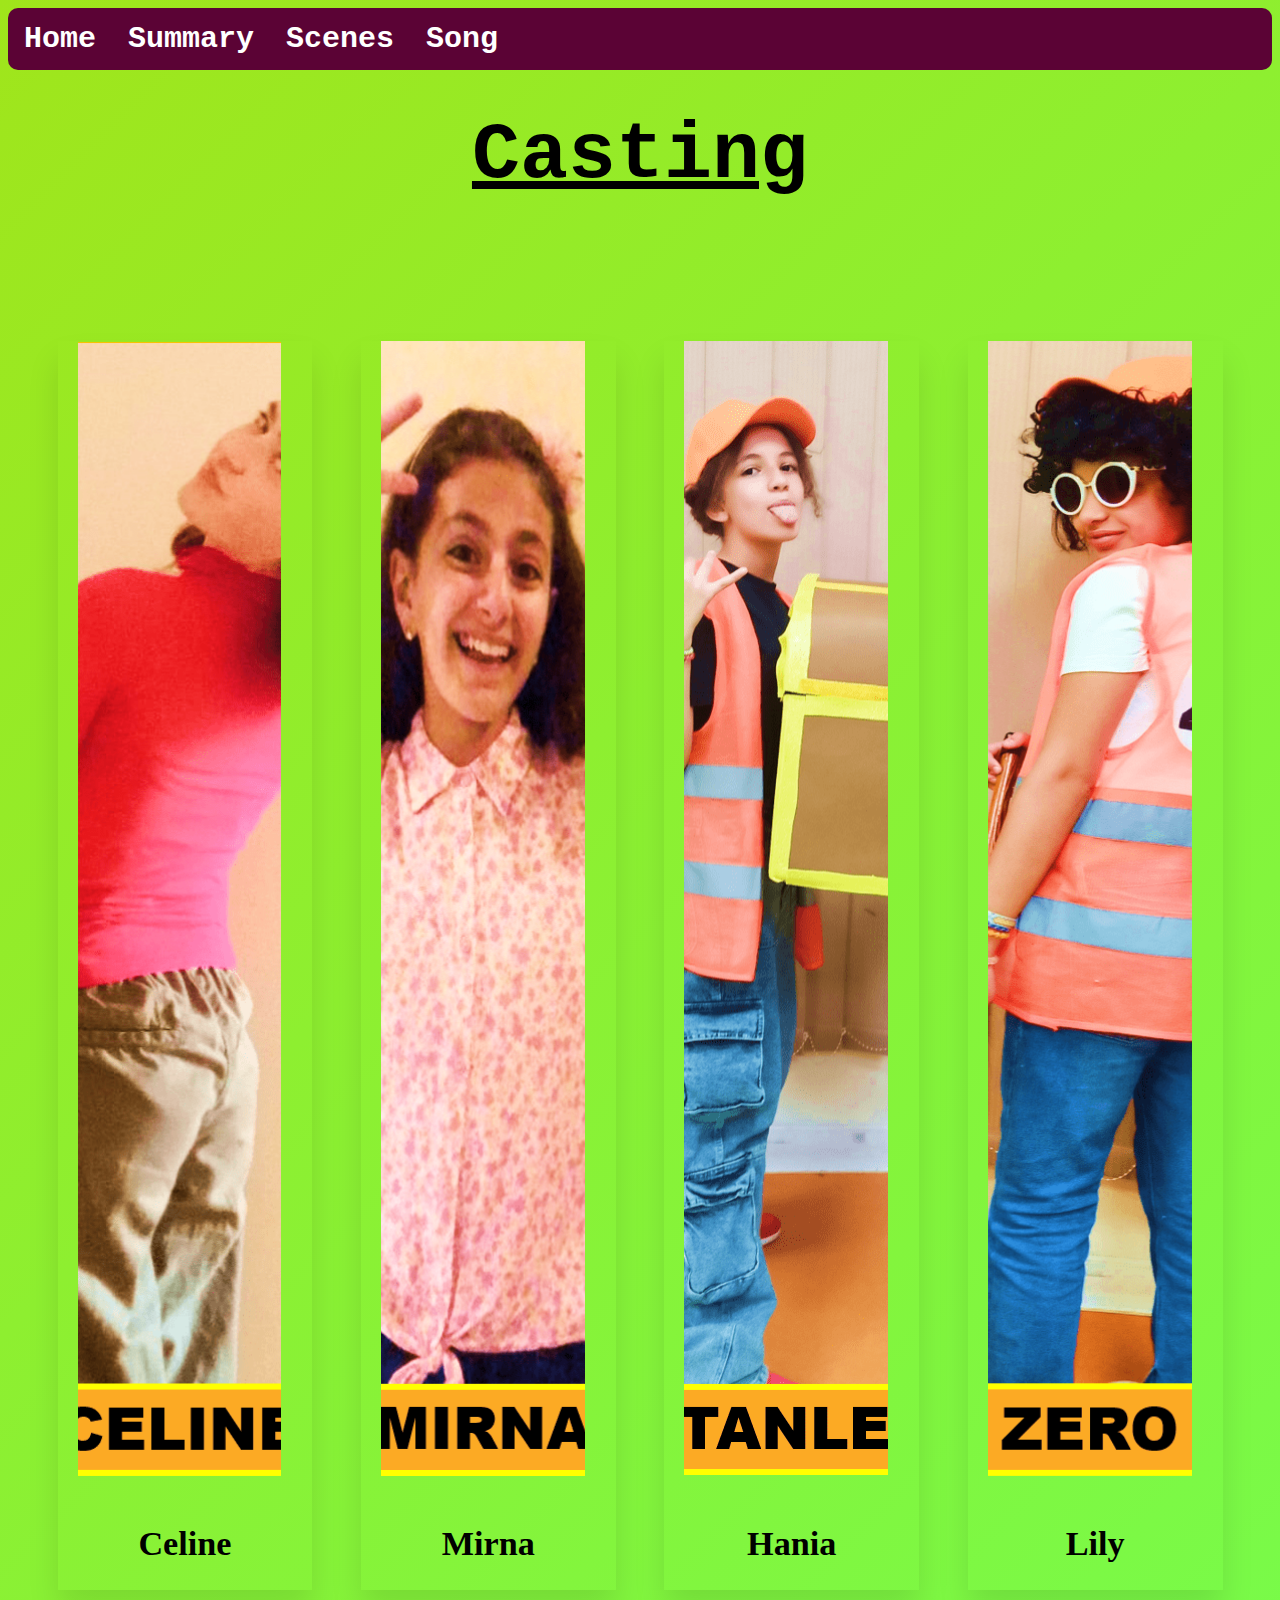
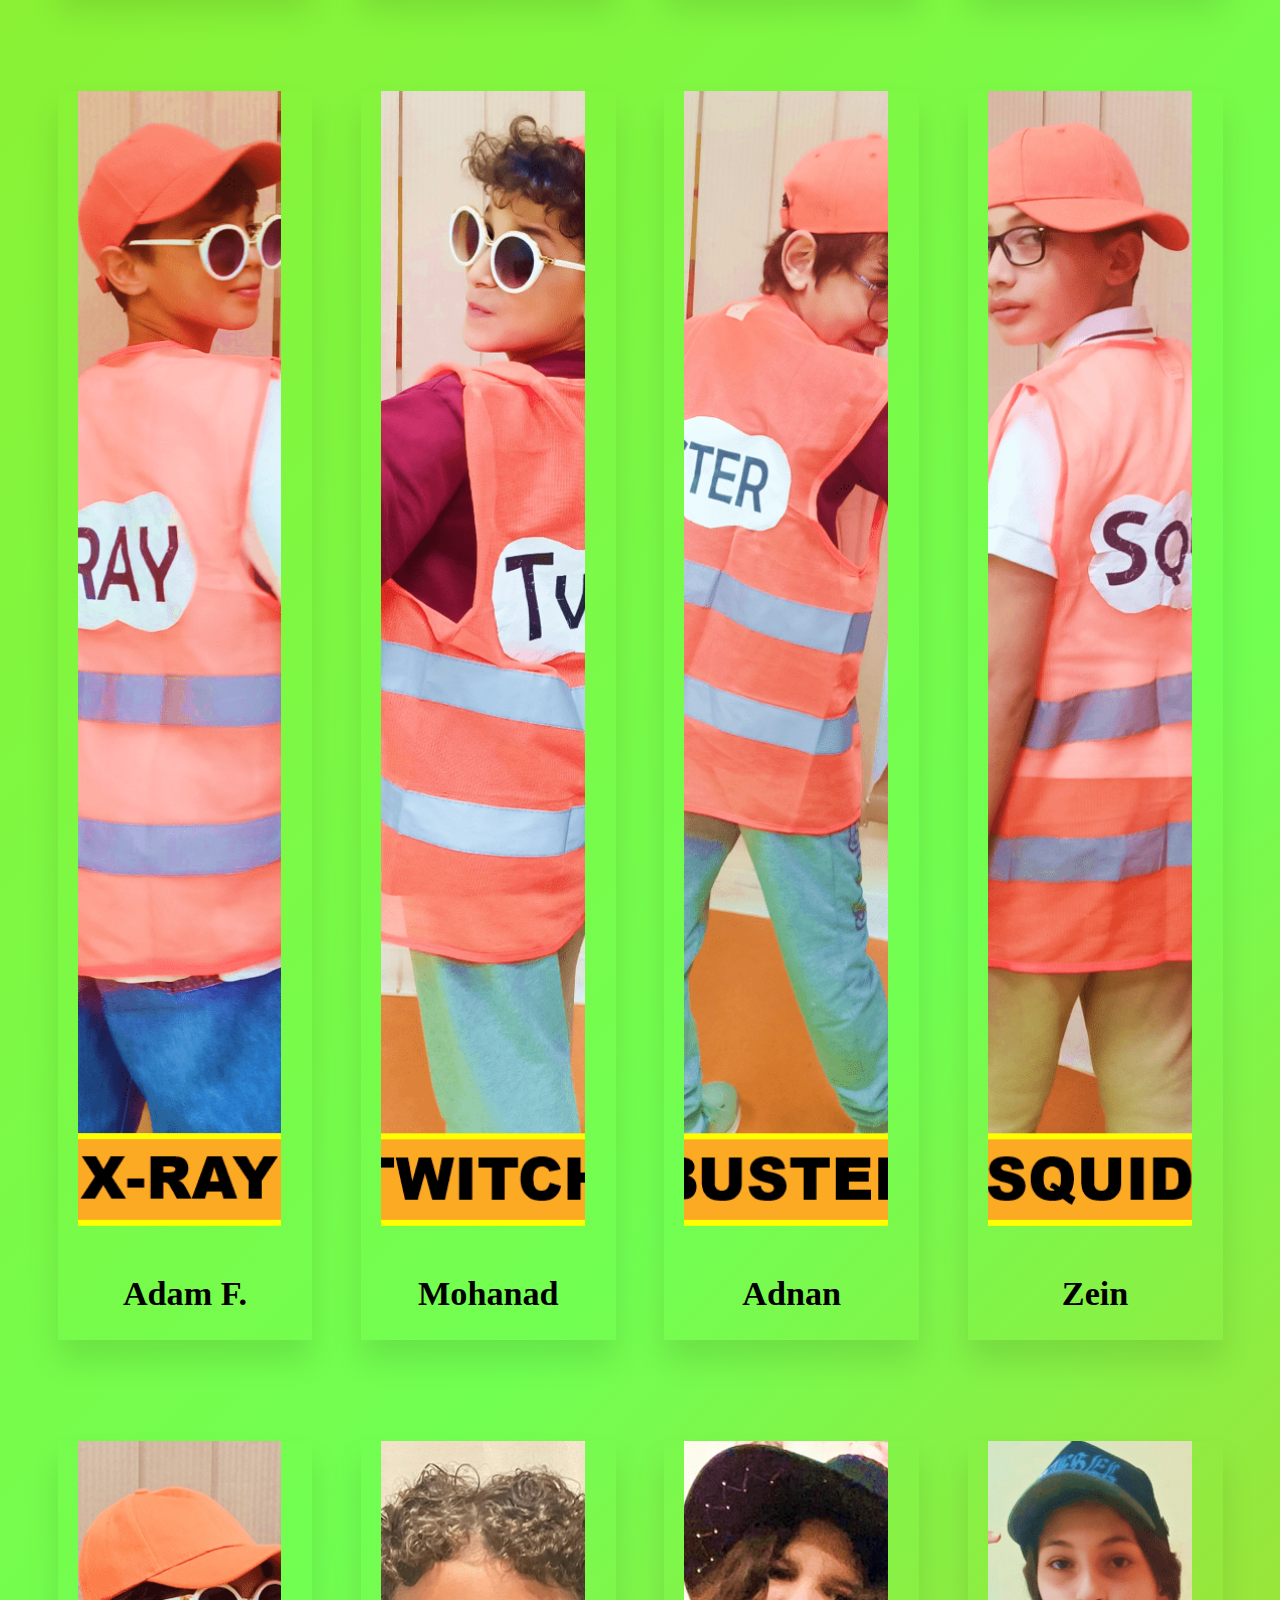
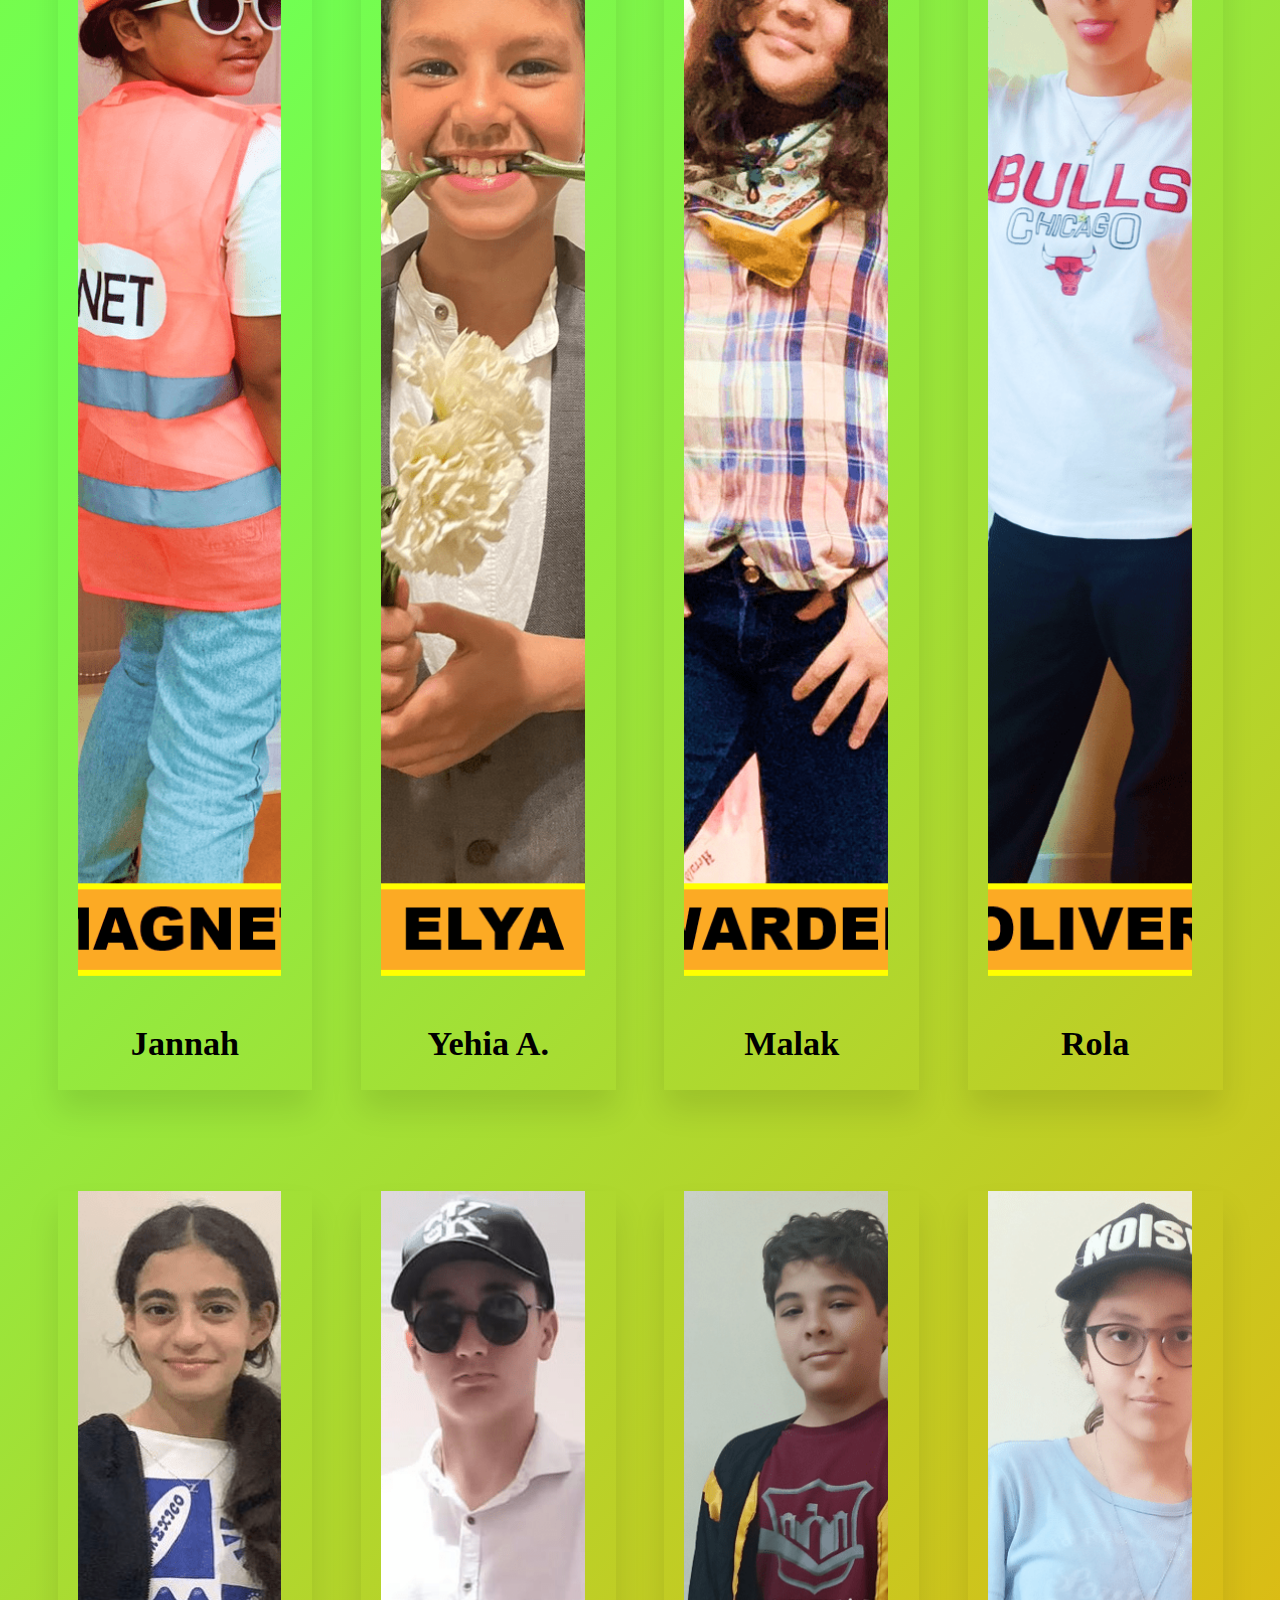
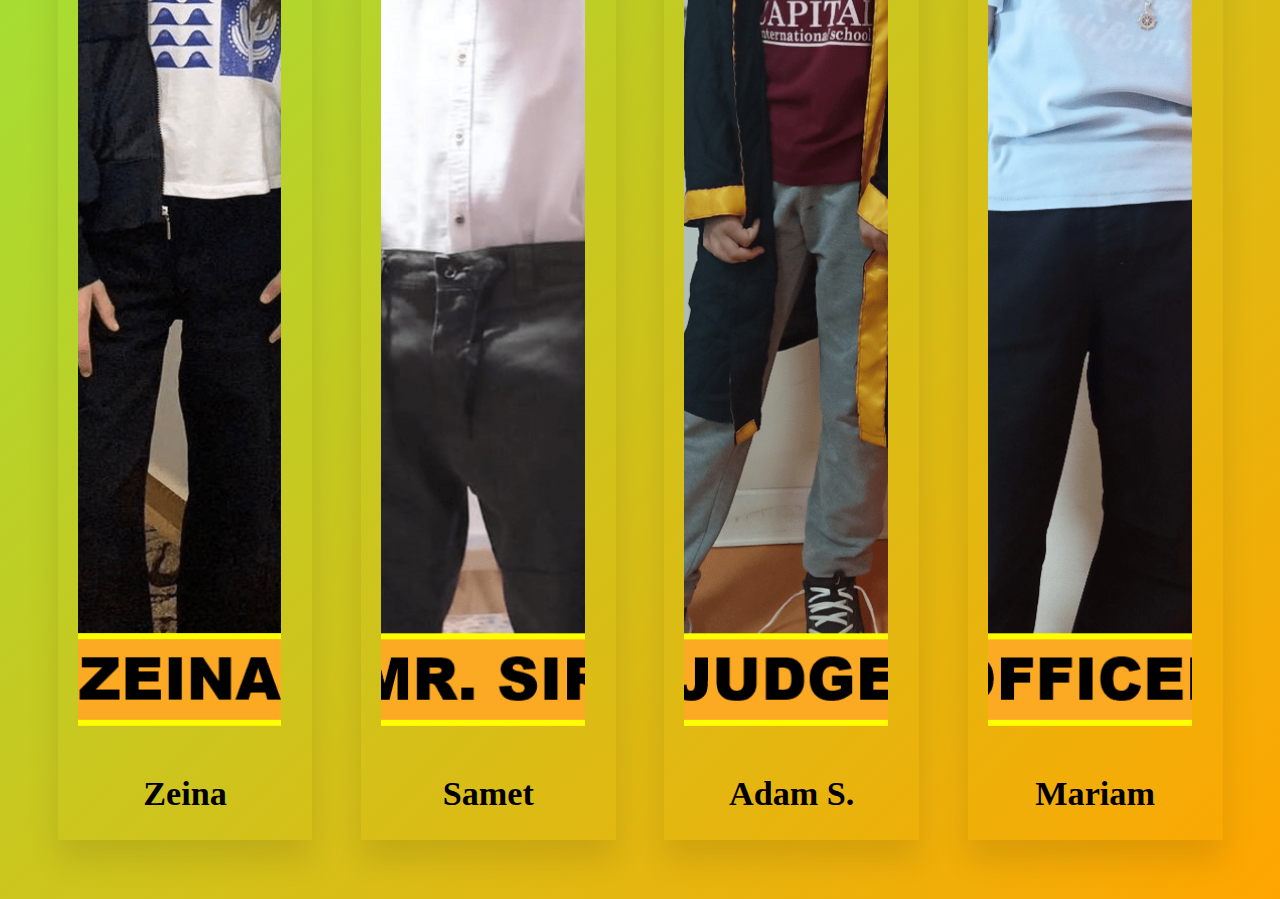
<file: Casting.html>
<!DOCTYPE html>
<html lang="en">
  <head>
    <meta charset="UTF-8" />
    <meta http-equiv="X-UA-Compatible" content="IE=edge" />
    <meta name="viewport" content="width=device-width, initial-scale=1.0" />
    <title>Casting</title>
    <link rel="stylesheet" href="Styles/Casting.css" />
    <style>
      @media only screen and (max-width: 600px) {
        .container {
          max-width: 800px;
          height: auto;
        }
        .container span {
          font-size: 30px;
        }
      }
    </style>
  </head>
  <body>
    <div class="navbar">
      <a href="index.html">Home</a>
      <a href="Summary.html">Summary</a>
      <div class="dropdown">
        <button class="dropbtn">
          Scenes
          <i class="fa fa-caret-down"></i>
        </button>
        <div class="dropdown-content">
          <a href="Scene_1.html">Scene 1</a>
          <a href="Scene_2.html">Scene 2</a>
          <a href="Scene_3.html">Scene 3</a>
          <a href="Scene_4.html">Scene 4</a>
          <a href="Scene_5.html">Scene 5</a>
          <a href="Scene_6.html">Scene 6</a>
        </div>
      </div>
      <a href="Song.html">Song</a>
    </div>
    <h1>Casting</h1>
    <br /><br />
    <div class="container">
      <div class="box">
        <img src="Images/Celine.png" />
        <span>Celine</span>
      </div>
      <div class="box">
        <img src="Images/Mirna.png" />
        <span>Mirna</span>
      </div>
      <div class="box">
        <img src="Images/Stanley.png" />
        <span>Hania</span>
      </div>
      <div class="box">
        <img src="Images/Zero.png" />
        <span>Lily</span>
      </div>
    </div>
    <div class="container">
      <div class="box">
        <img src="Images/X-Ray.png" />
        <span>Adam F.</span>
      </div>
      <div class="box">
        <img src="Images/Twitch.png" />
        <span>Mohanad</span>
      </div>
      <div class="box">
        <img src="Images/Buster.png" />
        <span>Adnan</span>
      </div>
      <div class="box">
        <img src="Images/Squid.png" />
        <span>Zein</span>
      </div>
    </div>
    <div class="container">
      <div class="box">
        <img src="Images/Magnet.png" />
        <span>Jannah</span>
      </div>
      <div class="box">
        <img src="Images/Elya.png" />
        <span>Yehia A.</span>
      </div>
      <div class="box">
        <img src="Images/Warden.png" />
        <span>Malak</span>
      </div>
      <div class="box">
        <img src="Images/Oliver.png" />
        <span>Rola</span>
      </div>
    </div>
    <div class="container">
      <div class="box">
        <img src="Images/Zeina.png" />
        <span>Zeina</span>
      </div>
      <div class="box">
        <img src="Images/Mr Sir.png" />
        <span>Samet</span>
      </div>
      <div class="box">
        <img src="Images/Judge.png" />
        <span>Adam S.</span>
      </div>
      <div class="box">
        <img src="Images/Officer.png" />
        <span>Mariam</span>
      </div>
    </div>
  </body>
</html>
</file>
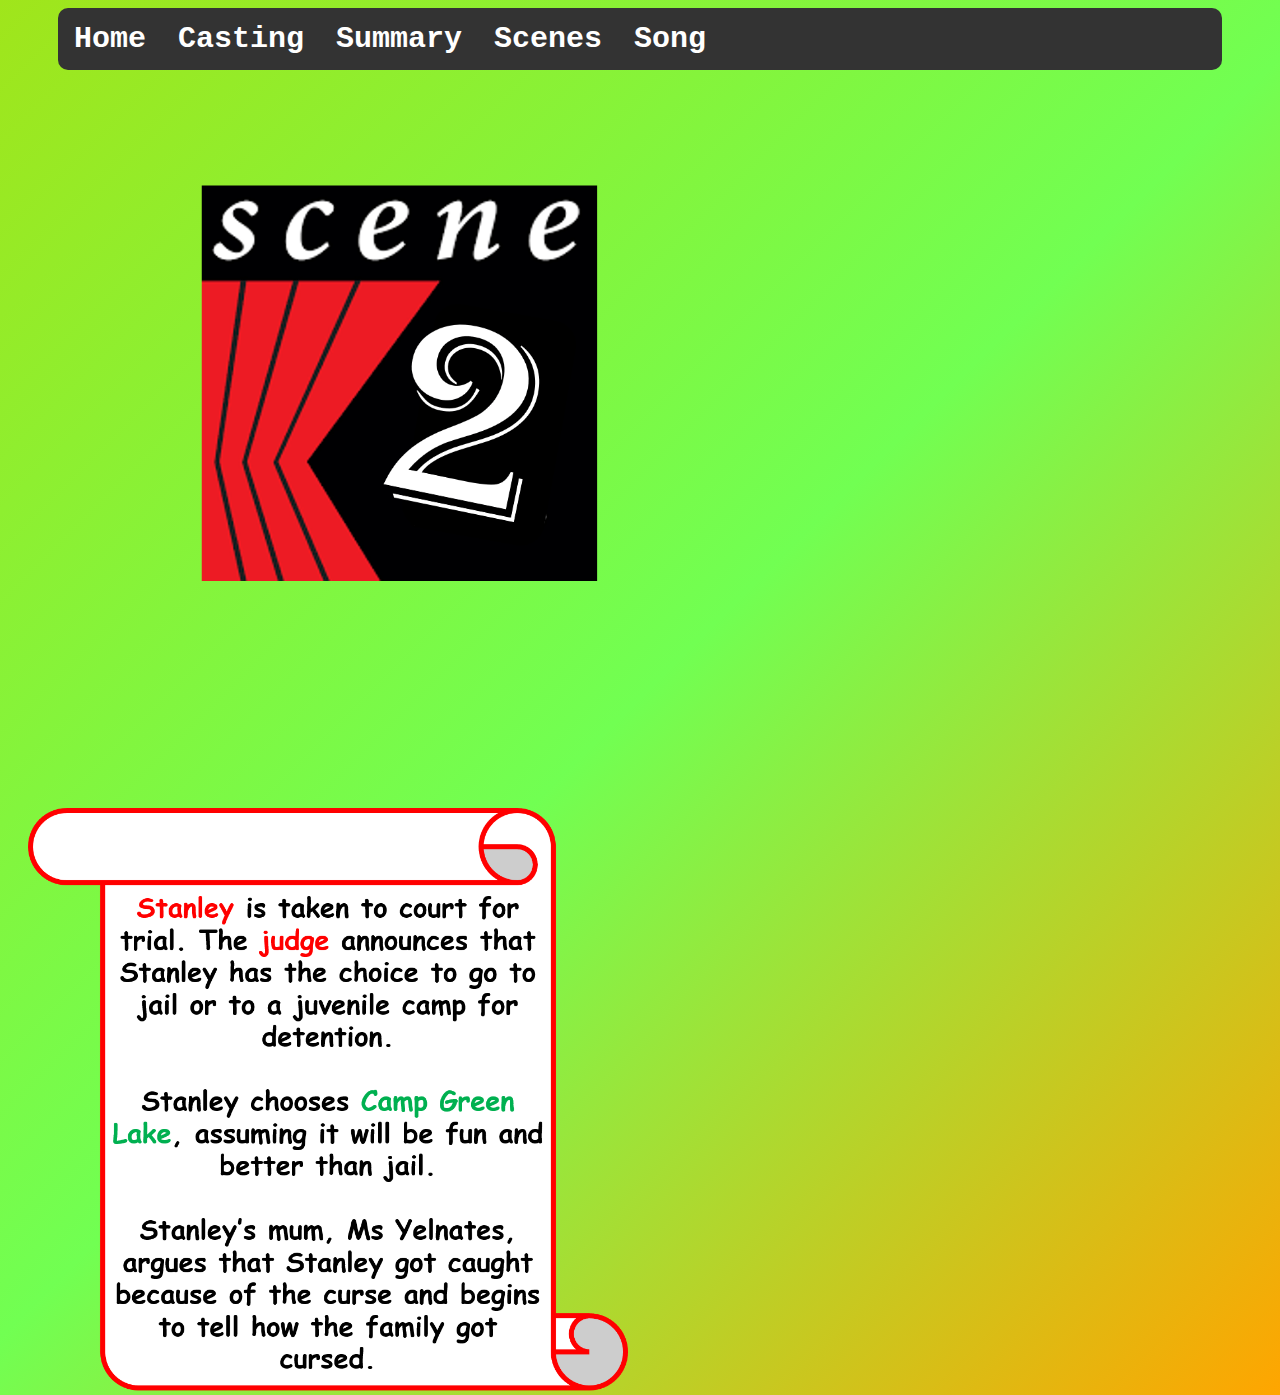
<file: Scene_2.html>
<!DOCTYPE html>
<html lang="en">
  <head>
    <meta charset="UTF-8" />
    <meta http-equiv="X-UA-Compatible" content="IE=edge" />
    <meta name="viewport" content="width=device-width, initial-scale=1.0" />
    <title>Scene 2</title>
    <link rel="stylesheet" href="Styles/Scene2.css" />
    <style>
      @media only screen and (max-width: 600px) {
        .img {
          margin-left: 70px;
          margin-bottom: 0;
          margin-top: 0.01px;
        }
        .img-text {
          margin-top: 0;
        }
      }
    </style>
  </head>
  <body>
    <div class="navbar">
      <a href="index.html">Home</a>
      <a href="Casting.html">Casting</a>
      <a href="Summary.html">Summary</a>
      <div class="dropdown">
        <button class="dropbtn">
          Scenes
          <i class="fa fa-caret-down"></i>
        </button>
        <div class="dropdown-content">
          <a href="Scene_1.html">Scene 1</a>
          <a href="Scene_3.html">Scene 3</a>
          <a href="Scene_4.html">Scene 4</a>
          <a href="Scene_5.html">Scene 5</a>
          <a href="Scene_6.html">Scene 6</a>
        </div>
      </div>
      <a href="Song.html">Song</a>
    </div>
    <div class="img">
      <img src="Images/Scene2.png" width="600" />
    </div>
    <div class="img-text">
      <img src="Images/Scene2_text.png" width="600" />
    </div>
  </body>
</html>
</file>
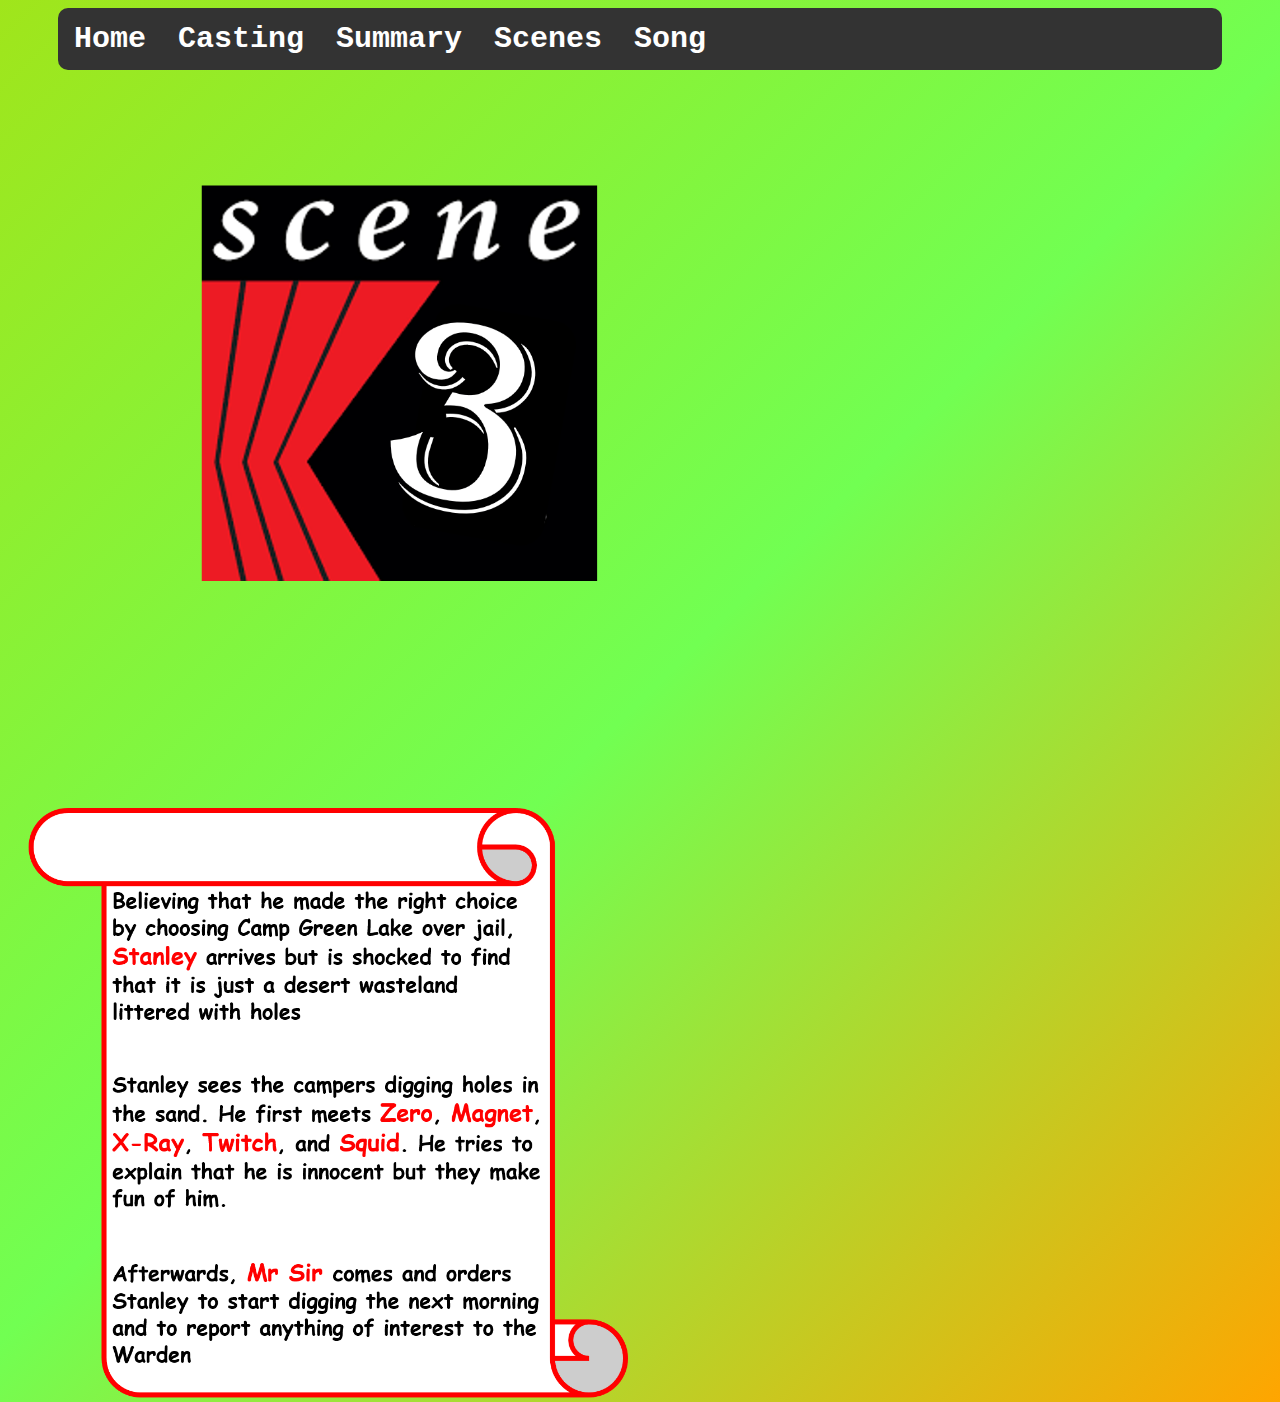
<file: Scene_3.html>
<!DOCTYPE html>
<html lang="en">
  <head>
    <meta charset="UTF-8" />
    <meta http-equiv="X-UA-Compatible" content="IE=edge" />
    <meta name="viewport" content="width=device-width, initial-scale=1.0" />
    <title>Scene 3</title>
    <link rel="stylesheet" href="Styles/Scene3.css" />
    <style>
      @media only screen and (max-width: 600px) {
        .img {
          margin-left: 70px;
          margin-bottom: 0;
          margin-top: 0;
        }
        .img-text {
          margin-top: 0;
          padding-left: 0;
          margin-left: 0;
        }
      }
    </style>
  </head>
  <body>
    <div class="navbar">
      <a href="index.html">Home</a>
      <a href="Casting.html">Casting</a>
      <a href="Summary.html">Summary</a>
      <div class="dropdown">
        <button class="dropbtn">
          Scenes
          <i class="fa fa-caret-down"></i>
        </button>
        <div class="dropdown-content">
          <a href="Scene_1.html">Scene 1</a>
          <a href="Scene_2.html">Scene 2</a>
          <a href="Scene_4.html">Scene 4</a>
          <a href="Scene_5.html">Scene 5</a>
          <a href="Scene_6.html">Scene 6</a>
        </div>
      </div>
      <a href="Song.html">Song</a>
    </div>
    <div class="img">
      <img src="Images/Scene3.png" width="600" />
    </div>
    <div class="img-text">
      <img src="Images/Scene3_text.png" width="600" />
    </div>
  </body>
</html>
</file>
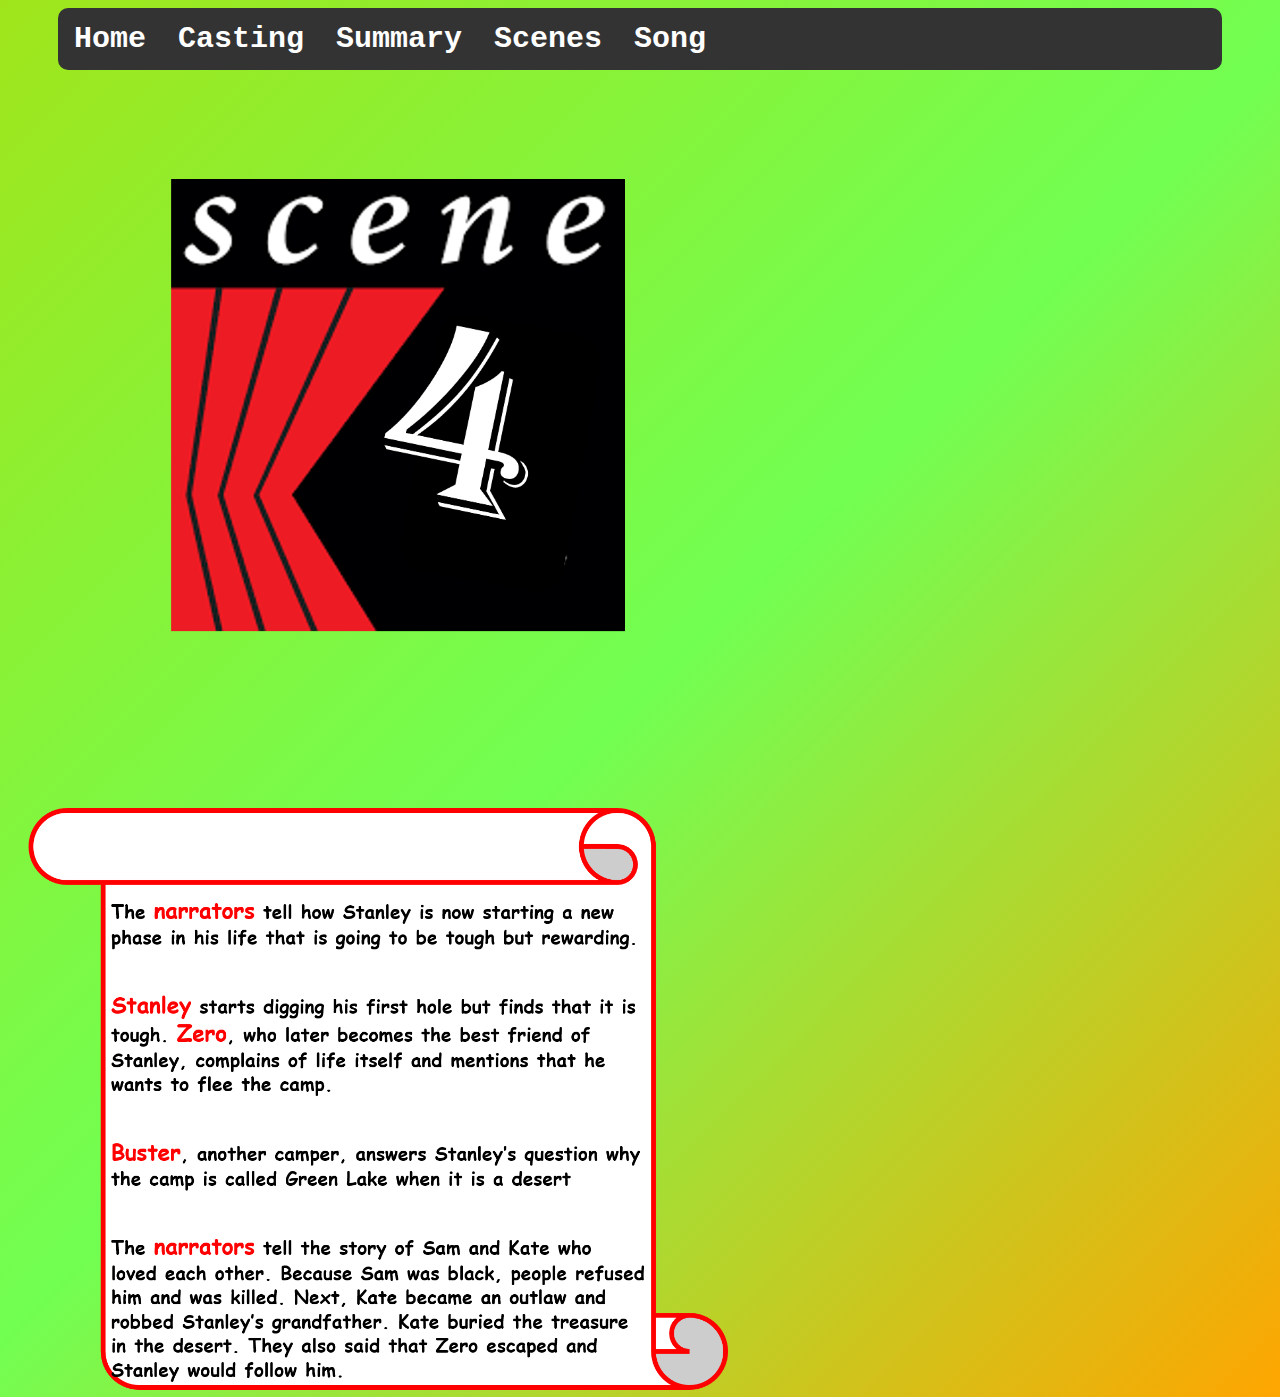
<file: Scene_4.html>
<!DOCTYPE html>
<html lang="en">
  <head>
    <meta charset="UTF-8" />
    <meta http-equiv="X-UA-Compatible" content="IE=edge" />
    <meta name="viewport" content="width=device-width, initial-scale=1.0" />
    <title>Scene 4</title>
    <link rel="stylesheet" href="Styles/Scene4.css" />
    <style>
      @media only screen and (max-width: 600px) {
        .img {
          margin-left: 70px;
          margin-top: 0;
          margin-bottom: 0;
        }
        .img-text {
          margin-top: 0;
          padding-left: 0;
          margin-left: 0;
        }
      }
    </style>
  </head>
  <body>
    <div class="navbar">
      <a href="index.html">Home</a>
      <a href="Casting.html">Casting</a>
      <a href="Summary.html">Summary</a>
      <div class="dropdown">
        <button class="dropbtn">
          Scenes
          <i class="fa fa-caret-down"></i>
        </button>
        <div class="dropdown-content">
          <a href="Scene_1.html">Scene 1</a>
          <a href="Scene_2.html">Scene 2</a>
          <a href="Scene_3.html">Scene 3</a>
          <a href="Scene_5.html">Scene 5</a>
          <a href="Scene_6.html">Scene 6</a>
        </div>
      </div>
      <a href="Song.html">Song</a>
    </div>
    <div class="img">
      <img src="Images/Scene4.png" width="600" />
    </div>
    <div class="img-text">
      <img src="Images/Scene4_text.png" width="700" />
    </div>
  </body>
</html>
</file>
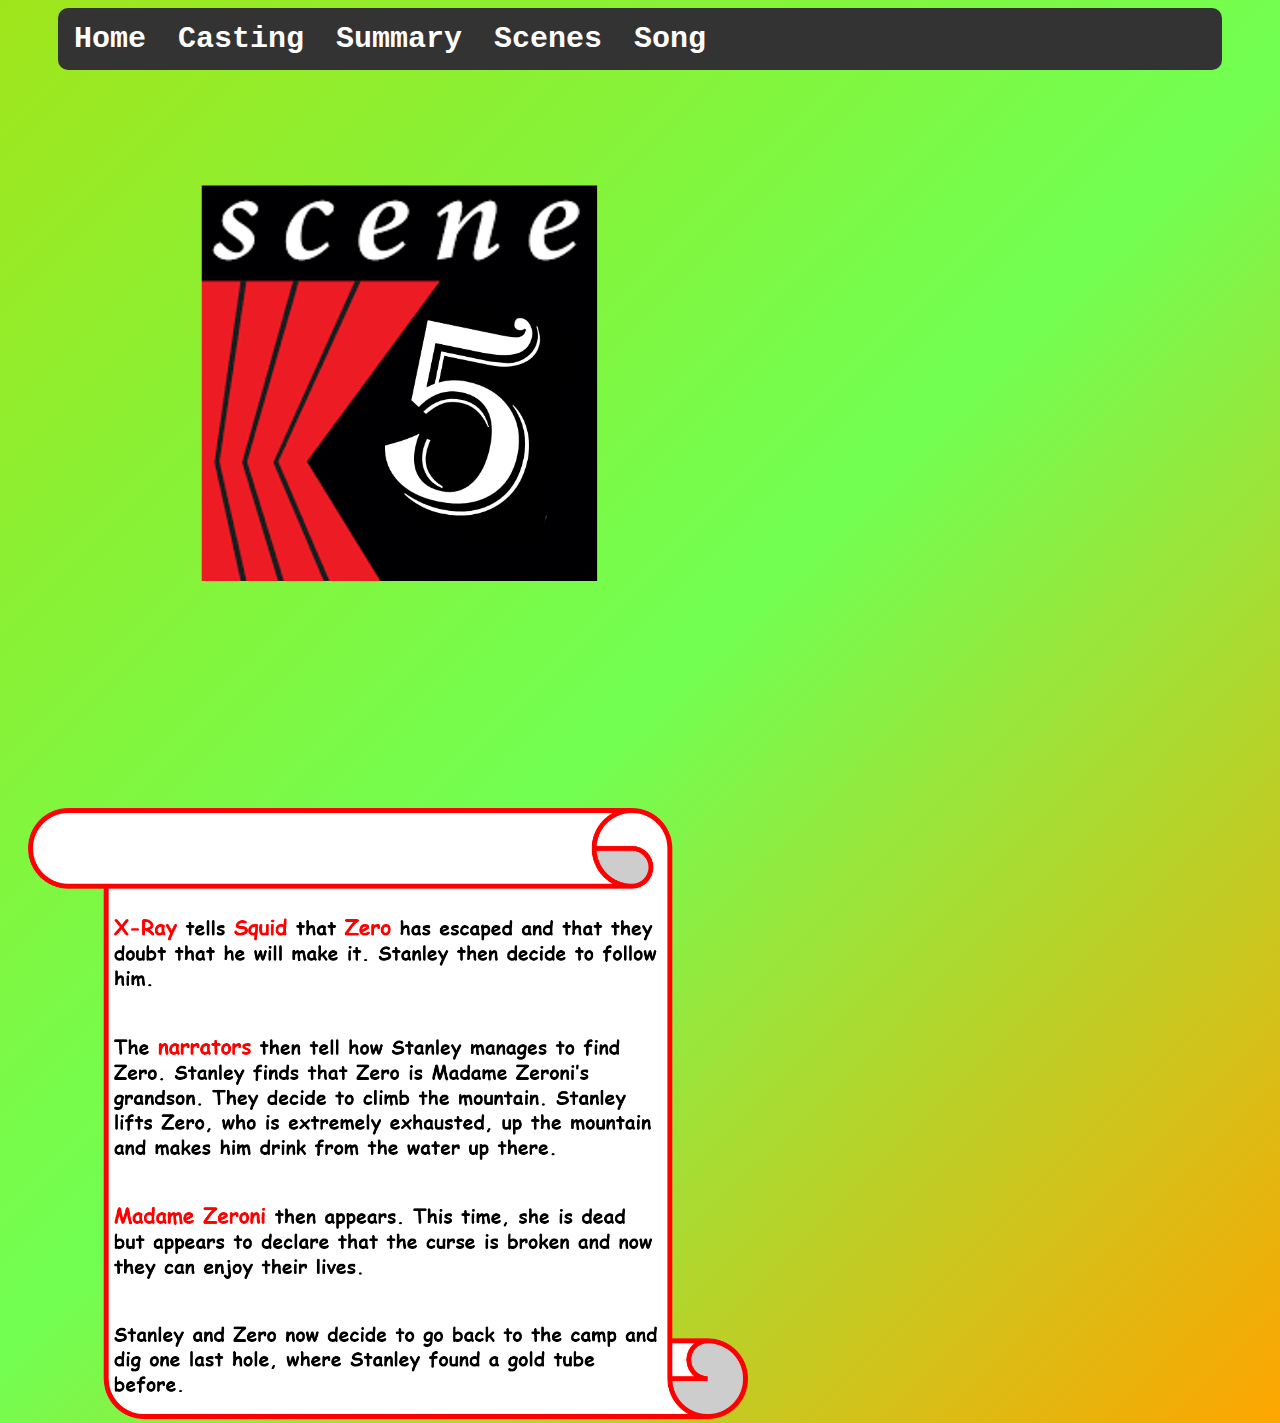
<file: Scene_5.html>
<!DOCTYPE html>
<html lang="en">
  <head>
    <meta charset="UTF-8" />
    <meta http-equiv="X-UA-Compatible" content="IE=edge" />
    <meta name="viewport" content="width=device-width, initial-scale=1.0" />
    <title>Scene 5</title>
    <link rel="stylesheet" href="Styles/Scene5.css" />
    <style>
      @media only screen and (max-width: 600px) {
        .img {
          margin-left: 70px;
          margin-top: 0;
          margin-bottom: 0;
        }
        .img-text {
          margin-top: 0;
          margin-left: 0;
          padding-left: 0;
        }
      }
    </style>
  </head>
  <body>
    <div class="navbar">
      <a href="index.html">Home</a>
      <a href="Casting.html">Casting</a>
      <a href="Summary.html">Summary</a>
      <div class="dropdown">
        <button class="dropbtn">
          Scenes
          <i class="fa fa-caret-down"></i>
        </button>
        <div class="dropdown-content">
          <a href="Scene_1.html">Scene 1</a>
          <a href="Scene_2.html">Scene 2</a>
          <a href="Scene_4.html">Scene 3</a>
          <a href="Scene_4.html">Scene 4</a>
          <a href="Scene_6.html">Scene 6</a>
        </div>
      </div>
      <a href="Song.html">Song</a>
    </div>
    <div class="img">
      <img src="Images/Scene5.png" width="600" />
    </div>
    <div class="img-text">
      <img src="Images/Scene5_text.png" width="720" />
    </div>
  </body>
</html>
</file>
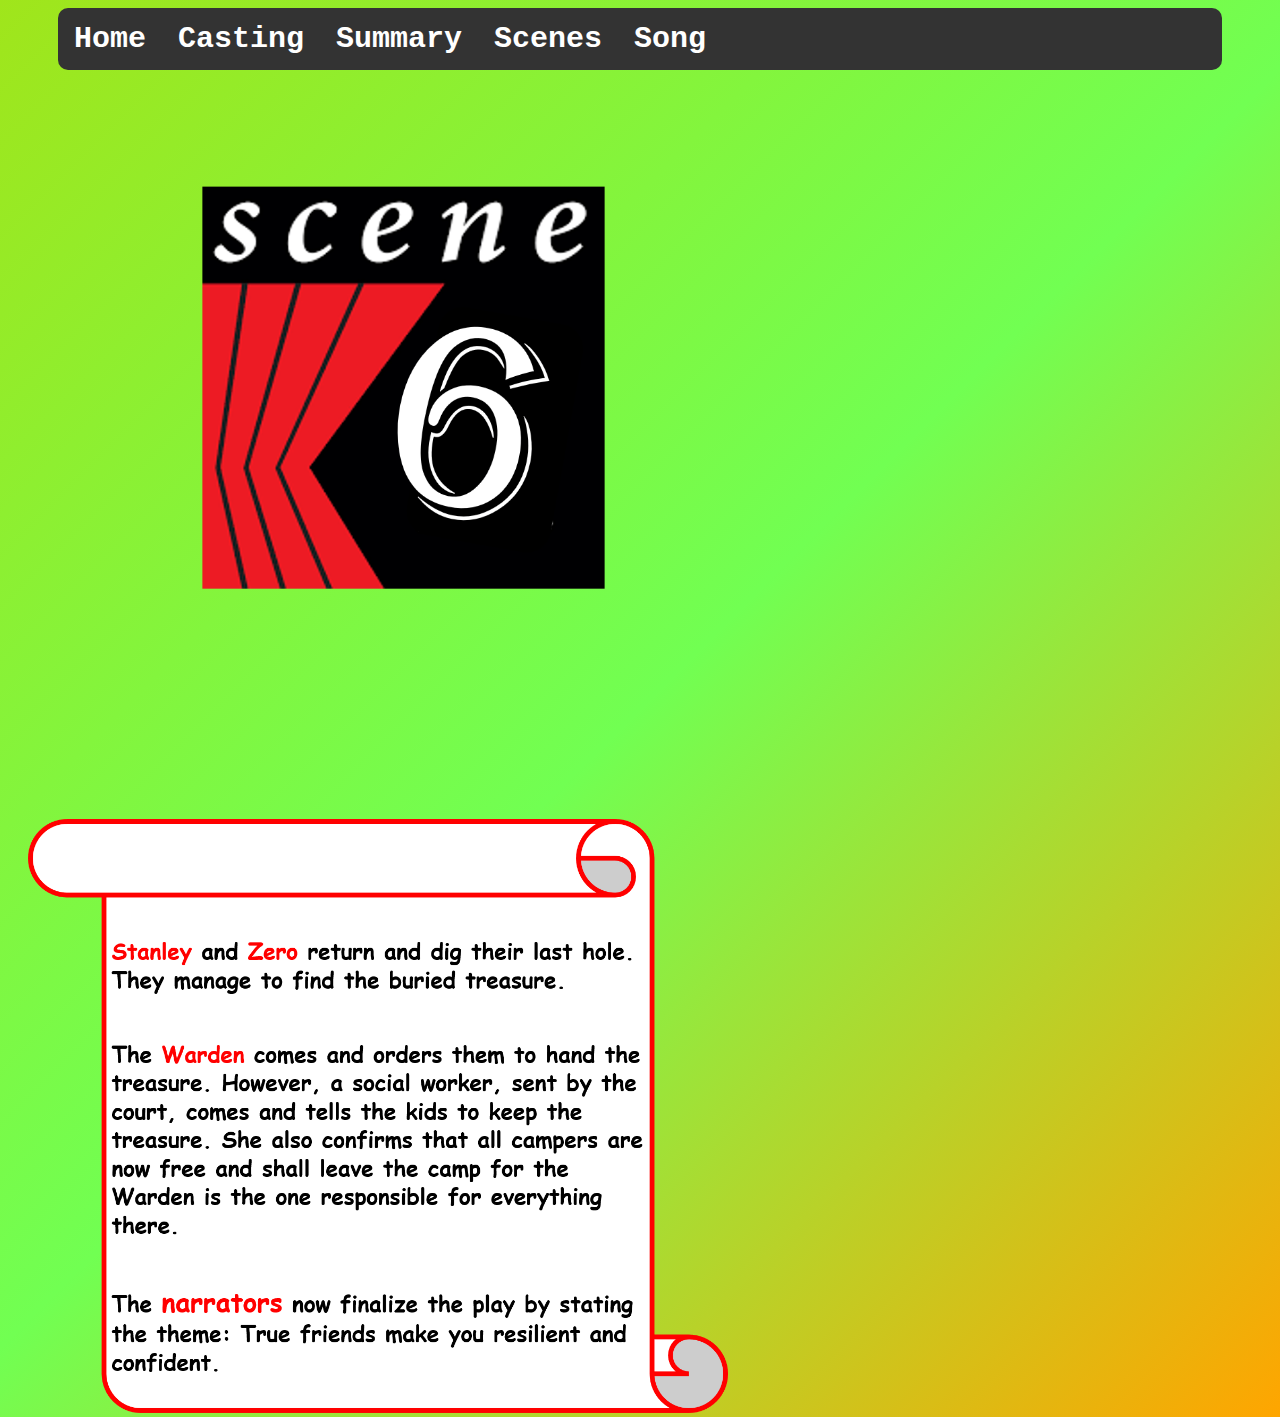
<file: Scene_6.html>
<!DOCTYPE html>
<html lang="en">
  <head>
    <meta charset="UTF-8" />
    <meta http-equiv="X-UA-Compatible" content="IE=edge" />
    <meta name="viewport" content="width=device-width, initial-scale=1.0" />
    <title>Scene 6</title>
    <link rel="stylesheet" href="Styles/Scene6.css" />
    <style>
      @media only screen and (max-width: 600px) {
        .img {
          margin-left: 70px;
          margin-top: 0;
          margin-bottom: 0;
        }
        .img-text {
          margin-top: 0;
          margin-left: 0;
          padding-left: 0;
        }
      }
    </style>
  </head>
  <body>
    <div class="navbar">
      <a href="index.html">Home</a>
      <a href="Casting.html">Casting</a>
      <a href="Summary.html">Summary</a>
      <div class="dropdown">
        <button class="dropbtn">
          Scenes
          <i class="fa fa-caret-down"></i>
        </button>
        <div class="dropdown-content">
          <a href="Scene_1.html">Scene 1</a>
          <a href="Scene_2.html">Scene 2</a>
          <a href="Scene_3.html">Scene 3</a>
          <a href="Scene_4.html">Scene 4</a>
          <a href="Scene_5.html">Scene 5</a>
        </div>
      </div>
      <a href="Song.html">Song</a>
    </div>
    <div class="img">
      <img src="Images/Scene6.png" width="610" />
    </div>
    <div class="img-text">
      <img src="Images/Scene6_text.png" width="700" />
    </div>
  </body>
</html>
</file>
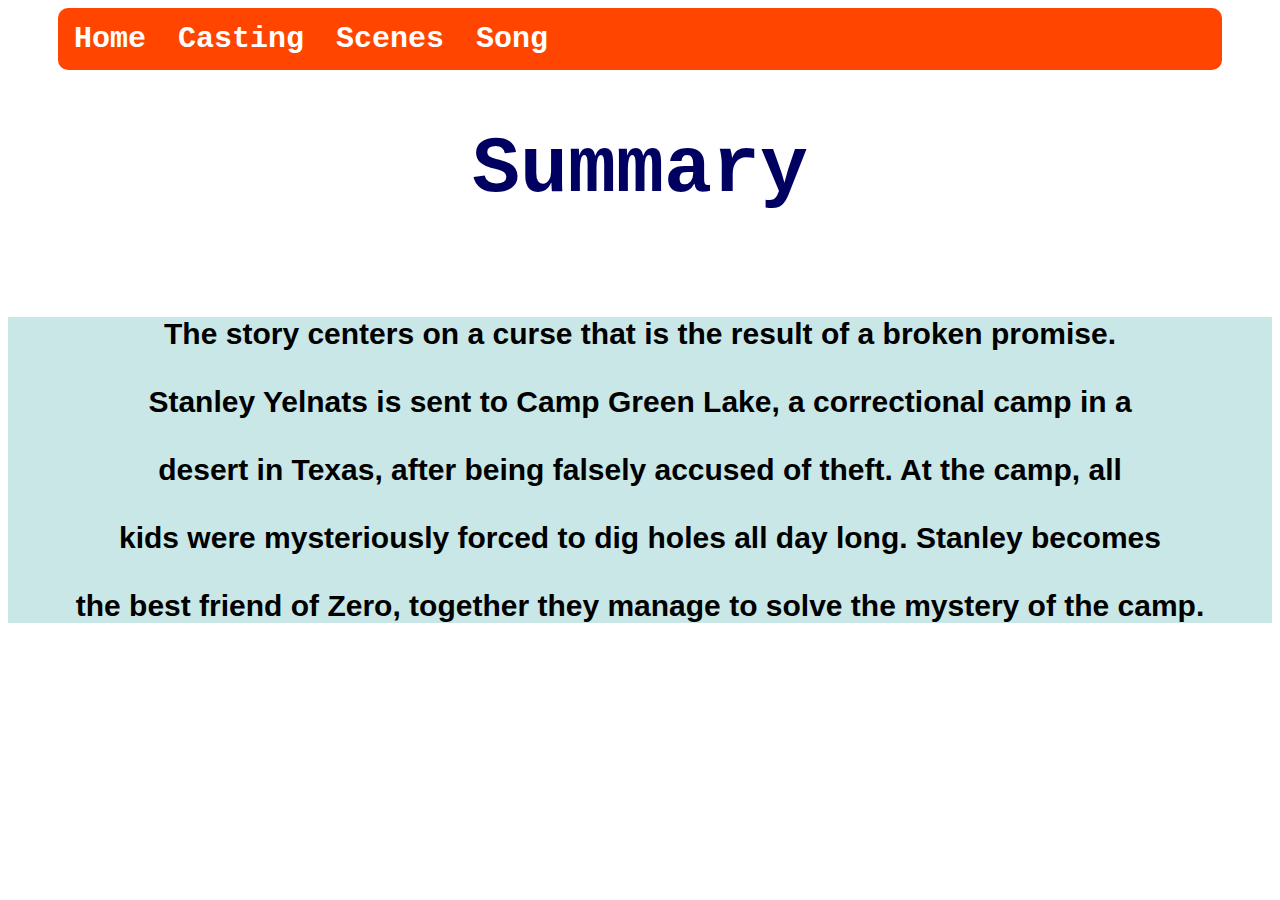
<file: Summary.html>
<!DOCTYPE html>
<html lang="en">
  <head>
    <meta charset="UTF-8" />
    <meta http-equiv="X-UA-Compatible" content="IE=edge" />
    <meta name="viewport" content="width=device-width, initial-scale=1.0" />
    <title>Summary</title>
    <link
      rel="stylesheet"
      href="C:\Users\MOHAMED\OneDrive\Desktop\Holes\Holes\Holes\Styles\Summary.css"
    />
    <style>
      @media only screen and (max-width: 600px) {
        body{
          background-image: url(https://mfiles.alphacoders.com/632/632225.jpg);
          background-size: 650px;
        }
        h1{
          color: yellow;
        }
        p{
          color: black;
        }
}
body {
  background-image: url(https://images.unsplash.com/photo-1593281796622-1de5647e871e?ixlib=rb-4.0.3&ixid=MnwxMjA3fDB8MHxzZWFyY2h8M3x8eWVsbG93JTIwbW91bnRhaW58ZW58MHx8MHx8&w=1000&q=80);
  background-size: 100%;
}
.navbar {
  overflow: hidden;
  margin-right: 50px;
  margin-left: 50px;
  border-radius: 10px;
  font-family: "Courier New", Courier, monospace;
  font-weight: bold;
  background-color: orangered;
}

.navbar a {
  float: left;
  font-size: 30px;
  color: white;
  text-align: center;
  border: none;
  border-radius: 10px;
  padding: 14px 16px;
  text-decoration: none;
}

.dropdown {
  float: left;
  border: none;
  border-radius: 10px;
  overflow: hidden;
}

.dropdown .dropbtn {
  font-size: 30px;
  font-weight: bold;
  border: none;
  outline: none;
  color: white;
  padding: 14px 16px;
  background-color: inherit;
  font-family: inherit;
  margin: 0;
}

.navbar a:hover,
.dropdown:hover .dropbtn {
  background-color: #333;
}

.dropdown-content {
  display: none;
  position: absolute;
  background-color: #f9f9f9;
  min-width: 160px;
  border-radius: 10px;
  border: none;
  box-shadow: 0px 8px 16px 0px rgba(0, 0, 0, 0.2);
  z-index: 1;
}

.dropdown-content a {
  float: none;
  color: black;
  padding: 12px 16px;
  text-decoration: none;
  display: block;
  text-align: left;
}

.dropdown-content a:hover {
  background-color: #ddd;
}

.dropdown:hover .dropdown-content {
  display: block;
}
h1 {
  text-align: center;
  font-family: "Courier New", Courier, monospace;
  font-size: 80px;
  margin-top: 0.1;
  margin-bottom: 0;
  color: rgb(0, 0, 96);
}
.text {
  text-align: center;
  margin-top: 0.5px;
  font-family: "Trebuchet MS", "Lucida Sans Unicode", "Lucida Grande",
    "Lucida Sans", Arial, sans-serif;
  font-size: 30px;
}
.container {
  background: rgba(76, 175, 173, 0.3);
  padding: auto;
}

    </style>
  </head>
  <body>
    <div class="navbar">
      <a href="index.html">Home</a>
      <a href="Casting.html">Casting</a>
      <div class="dropdown">
        <button class="dropbtn">
          Scenes
          <i class="fa fa-caret-down"></i>
        </button>
        <div class="dropdown-content">
          <a href="Scene_1.html">Scene 1</a>
          <a href="Scene_2.html">Scene 2</a>
          <a href="Scene_3.html">Scene 3</a>
          <a href="Scene_4.html">Scene 4</a>
          <a href="Scene_5.html">Scene 5</a>
          <a href="Scene_6.html">Scene 6</a>
        </div>
      </div>
      <a href="Song.html">Song</a>
    </div>
    <h1>Summary</h1>
    <br />
    <br />
    <br />
    <br />
    <div class="container">
    <div class="text">
     <p><b>
      The story centers on a curse that is the result of a broken promise.
      <br /><br />
      Stanley Yelnats is sent to Camp Green Lake, a correctional camp in a
      <br /><br />
      desert in Texas, after being falsely accused of theft. At the camp, all
      <br /><br />
      kids were mysteriously forced to dig holes all day long. Stanley becomes
      <br /><br />
      the best friend of Zero, together they manage to solve the mystery of the
      camp.
     </p></b>
    </div>
    </div>
  </body>
</html>
</file>
<file: Styles/Casting.css>
body {
  background-image: linear-gradient(
    -45deg,
    #ee7752,
    #e73c7e,
    #23a6d5,
    #23d5ab,
    rgb(0, 148, 145),
    lightblue,
    orange,
    #71ff52,
    #a0e51b
  );
  background-size: 400% 400%;
  animation: gradient 15s ease infinite;
}

@keyframes gradient {
  0% {
    background-position: 0% 50%;
  }
  50% {
    background-position: 100% 50%;
  }
  100% {
    background-position: 0% 50%;
  }
}
.navbar {
  overflow: hidden;
  border-radius: 10px;
  font-family: "Courier New", Courier, monospace;
  font-weight: bold;
  background-color: rgb(91, 3, 53);
}

.navbar a {
  float: left;
  font-size: 30px;
  color: white;
  text-align: center;
  border: none;
  border-radius: 10px;
  padding: 14px 16px;
  text-decoration: none;
}

.dropdown {
  float: left;
  border: none;
  border-radius: 10px;
  overflow: hidden;
}

.dropdown .dropbtn {
  font-size: 30px;
  font-weight: bold;
  border: none;
  outline: none;
  color: white;
  padding: 14px 16px;
  background-color: inherit;
  font-family: inherit;
  margin: 0;
}

.navbar a:hover,
.dropdown:hover .dropbtn {
  background-color: red;
}

.dropdown-content {
  display: none;
  position: absolute;
  background-color: #f9f9f9;
  min-width: 160px;
  border-radius: 10px;
  border: none;
  box-shadow: 0px 8px 16px 0px rgba(0, 0, 0, 0.2);
  z-index: 1;
}

.dropdown-content a {
  float: none;
  color: black;
  padding: 12px 16px;
  text-decoration: none;
  display: block;
  text-align: left;
}

.dropdown-content a:hover {
  background-color: #ddd;
}

.dropdown:hover .dropdown-content {
  display: block;
}
h1 {
  margin-top: 40px;
  text-align: center;
  font-family: "Courier New", Courier, monospace;
  text-decoration: underline;
  font-size: 80px;
  font-weight: bold;
}
.container {
  display: flex;
  width: 100%;
  padding: 4% 2%;
  box-sizing: border-box;
  height: 150vh;
}

.box {
  flex: 1;
  overflow: hidden;
  transition: 0.5s;
  margin: 0 2%;
  box-shadow: 0 20px 30px rgba(0, 0, 0, 0.1);
  line-height: 0;
}

.box > img {
  width: 80%;
  height: calc(100% - 10vh);
  object-fit: cover;
  padding-left: 20px;
  padding-bottom: 0;
  margin-bottom: 0;
  transition: 0.5s;
}

.box > span {
  font-size: 3.8vh;
  font-weight: bold;
  display: block;
  text-align: center;
  height: 10vh;
  line-height: 2.6;
}

.box:hover {
  flex: 1 1 15%;
}
.box:hover > img {
  width: 90%;
  height: 90%;
}
</file>
<file: Styles/Scene2.css>
body {
  background-image: linear-gradient(
    -45deg,
    #ee7752,
    #e73c7e,
    #23a6d5,
    #23d5ab,
    rgb(0, 148, 145),
    lightblue,
    orange,
    #71ff52,
    #a0e51b
  );
  background-size: 400% 400%;
  animation: gradient 15s ease infinite;
}

@keyframes gradient {
  0% {
    background-position: 0% 50%;
  }
  50% {
    background-position: 100% 50%;
  }
  100% {
    background-position: 0% 50%;
  }
}
.navbar {
  overflow: hidden;
  margin-right: 50px;
  margin-left: 50px;
  border-radius: 10px;
  font-family: "Courier New", Courier, monospace;
  font-weight: bold;
  background-color: #333;
}

.navbar a {
  float: left;
  font-size: 30px;
  color: white;
  text-align: center;
  border: none;
  border-radius: 10px;
  padding: 14px 16px;
  text-decoration: none;
}

.dropdown {
  float: left;
  border: none;
  border-radius: 10px;
  overflow: hidden;
}

.dropdown .dropbtn {
  font-size: 30px;
  font-weight: bold;
  border: none;
  outline: none;
  color: white;
  padding: 14px 16px;
  background-color: inherit;
  font-family: inherit;
  margin: 0;
}

.navbar a:hover,
.dropdown:hover .dropbtn {
  background-color: red;
}

.dropdown-content {
  display: none;
  position: absolute;
  background-color: #f9f9f9;
  min-width: 160px;
  border-radius: 10px;
  border: none;
  box-shadow: 0px 8px 16px 0px rgba(0, 0, 0, 0.2);
  z-index: 1;
}

.dropdown-content a {
  float: none;
  color: black;
  padding: 12px 16px;
  text-decoration: none;
  display: block;
  text-align: left;
}

.dropdown-content a:hover {
  background-color: #ddd;
}

.dropdown:hover .dropdown-content {
  display: block;
}
.img {
  float: left;
  margin-right: 0.01px;
  margin-left: 150px;
  margin-top: 50px;
}
.img-text {
  float: left;
  margin-left: 0.001px;
  margin-top: 20px;
  padding-left: 20px;
}
</file>
<file: Styles/Scene3.css>
body {
  background-image: linear-gradient(
    -45deg,
    #ee7752,
    #e73c7e,
    #23a6d5,
    #23d5ab,
    rgb(0, 148, 145),
    lightblue,
    orange,
    #71ff52,
    #a0e51b
  );
  background-size: 400% 400%;
  animation: gradient 15s ease infinite;
}

@keyframes gradient {
  0% {
    background-position: 0% 50%;
  }
  50% {
    background-position: 100% 50%;
  }
  100% {
    background-position: 0% 50%;
  }
}
.navbar {
  overflow: hidden;
  margin-right: 50px;
  margin-left: 50px;
  border-radius: 10px;
  font-family: "Courier New", Courier, monospace;
  font-weight: bold;
  background-color: #333;
}

.navbar a {
  float: left;
  font-size: 30px;
  color: white;
  text-align: center;
  border: none;
  border-radius: 10px;
  padding: 14px 16px;
  text-decoration: none;
}

.dropdown {
  float: left;
  border: none;
  border-radius: 10px;
  overflow: hidden;
}

.dropdown .dropbtn {
  font-size: 30px;
  font-weight: bold;
  border: none;
  outline: none;
  color: white;
  padding: 14px 16px;
  background-color: inherit;
  font-family: inherit;
  margin: 0;
}

.navbar a:hover,
.dropdown:hover .dropbtn {
  background-color: red;
}

.dropdown-content {
  display: none;
  position: absolute;
  background-color: #f9f9f9;
  min-width: 160px;
  border-radius: 10px;
  border: none;
  box-shadow: 0px 8px 16px 0px rgba(0, 0, 0, 0.2);
  z-index: 1;
}

.dropdown-content a {
  float: none;
  color: black;
  padding: 12px 16px;
  text-decoration: none;
  display: block;
  text-align: left;
}

.dropdown-content a:hover {
  background-color: #ddd;
}

.dropdown:hover .dropdown-content {
  display: block;
}
.img {
  float: left;
  margin-right: 0.01px;
  margin-left: 150px;
  margin-top: 50px;
}
.img-text {
  float: left;
  margin-left: 0.001px;
  margin-top: 20px;
  padding-left: 20px;
}
</file>
<file: Styles/Scene4.css>
body {
  background-image: linear-gradient(
    -45deg,
    #ee7752,
    #e73c7e,
    #23a6d5,
    #23d5ab,
    rgb(0, 148, 145),
    lightblue,
    orange,
    #71ff52,
    #a0e51b
  );
  background-size: 400% 400%;
  animation: gradient 15s ease infinite;
}

@keyframes gradient {
  0% {
    background-position: 0% 50%;
  }
  50% {
    background-position: 100% 50%;
  }
  100% {
    background-position: 0% 50%;
  }
}
.navbar {
  overflow: hidden;
  margin-right: 50px;
  margin-left: 50px;
  border-radius: 10px;
  font-family: "Courier New", Courier, monospace;
  font-weight: bold;
  background-color: #333;
}

.navbar a {
  float: left;
  font-size: 30px;
  color: white;
  text-align: center;
  border: none;
  border-radius: 10px;
  padding: 14px 16px;
  text-decoration: none;
}

.dropdown {
  float: left;
  border: none;
  border-radius: 10px;
  overflow: hidden;
}

.dropdown .dropbtn {
  font-size: 30px;
  font-weight: bold;
  border: none;
  outline: none;
  color: white;
  padding: 14px 16px;
  background-color: inherit;
  font-family: inherit;
  margin: 0;
}

.navbar a:hover,
.dropdown:hover .dropbtn {
  background-color: red;
}

.dropdown-content {
  display: none;
  position: absolute;
  background-color: #f9f9f9;
  min-width: 160px;
  border-radius: 10px;
  border: none;
  box-shadow: 0px 8px 16px 0px rgba(0, 0, 0, 0.2);
  z-index: 1;
}

.dropdown-content a {
  float: none;
  color: black;
  padding: 12px 16px;
  text-decoration: none;
  display: block;
  text-align: left;
}

.dropdown-content a:hover {
  background-color: #ddd;
}

.dropdown:hover .dropdown-content {
  display: block;
}
.img {
  float: left;
  margin-right: 0.001%;
  margin-left: 150px;
  margin-top: 50px;
}
.img-text {
  float: left;
  margin-left: 0.001px;
  margin-top: 20px;
  padding-left: 20px;
}
</file>
<file: Styles/Scene5.css>
body {
  background-image: linear-gradient(
    -45deg,
    #ee7752,
    #e73c7e,
    #23a6d5,
    #23d5ab,
    rgb(0, 148, 145),
    lightblue,
    orange,
    #71ff52,
    #a0e51b
  );
  background-size: 400% 400%;
  animation: gradient 15s ease infinite;
}

@keyframes gradient {
  0% {
    background-position: 0% 50%;
  }
  50% {
    background-position: 100% 50%;
  }
  100% {
    background-position: 0% 50%;
  }
}
.navbar {
  overflow: hidden;
  margin-right: 50px;
  margin-left: 50px;
  border-radius: 10px;
  font-family: "Courier New", Courier, monospace;
  font-weight: bold;
  background-color: #333;
}

.navbar a {
  float: left;
  font-size: 30px;
  color: white;
  text-align: center;
  border: none;
  border-radius: 10px;
  padding: 14px 16px;
  text-decoration: none;
}

.dropdown {
  float: left;
  border: none;
  border-radius: 10px;
  overflow: hidden;
}

.dropdown .dropbtn {
  font-size: 30px;
  font-weight: bold;
  border: none;
  outline: none;
  color: white;
  padding: 14px 16px;
  background-color: inherit;
  font-family: inherit;
  margin: 0;
}

.navbar a:hover,
.dropdown:hover .dropbtn {
  background-color: red;
}

.dropdown-content {
  display: none;
  position: absolute;
  background-color: #f9f9f9;
  min-width: 160px;
  border-radius: 10px;
  border: none;
  box-shadow: 0px 8px 16px 0px rgba(0, 0, 0, 0.2);
  z-index: 1;
}

.dropdown-content a {
  float: none;
  color: black;
  padding: 12px 16px;
  text-decoration: none;
  display: block;
  text-align: left;
}

.dropdown-content a:hover {
  background-color: #ddd;
}

.dropdown:hover .dropdown-content {
  display: block;
}
.img {
  float: left;
  margin-right: 0.01px;
  margin-left: 150px;
  margin-top: 50px;
}
.img-text {
  float: left;
  margin-left: 0.001px;
  margin-top: 20px;
  padding-left: 20px;
}
</file>
<file: Styles/Scene6.css>
body {
  background-image: linear-gradient(
    -45deg,
    #ee7752,
    #e73c7e,
    #23a6d5,
    #23d5ab,
    rgb(0, 148, 145),
    lightblue,
    orange,
    #71ff52,
    #a0e51b
  );
  background-size: 400% 400%;
  animation: gradient 15s ease infinite;
}

@keyframes gradient {
  0% {
    background-position: 0% 50%;
  }
  50% {
    background-position: 100% 50%;
  }
  100% {
    background-position: 0% 50%;
  }
}
.navbar {
  overflow: hidden;
  margin-right: 50px;
  margin-left: 50px;
  border-radius: 10px;
  font-family: "Courier New", Courier, monospace;
  font-weight: bold;
  background-color: #333;
}

.navbar a {
  float: left;
  font-size: 30px;
  color: white;
  text-align: center;
  border: none;
  border-radius: 10px;
  padding: 14px 16px;
  text-decoration: none;
}

.dropdown {
  float: left;
  border: none;
  border-radius: 10px;
  overflow: hidden;
}

.dropdown .dropbtn {
  font-size: 30px;
  font-weight: bold;
  border: none;
  outline: none;
  color: white;
  padding: 14px 16px;
  background-color: inherit;
  font-family: inherit;
  margin: 0;
}

.navbar a:hover,
.dropdown:hover .dropbtn {
  background-color: red;
}

.dropdown-content {
  display: none;
  position: absolute;
  background-color: #f9f9f9;
  min-width: 160px;
  border-radius: 10px;
  border: none;
  box-shadow: 0px 8px 16px 0px rgba(0, 0, 0, 0.2);
  z-index: 1;
}

.dropdown-content a {
  float: none;
  color: black;
  padding: 12px 16px;
  text-decoration: none;
  display: block;
  text-align: left;
}

.dropdown-content a:hover {
  background-color: #ddd;
}

.dropdown:hover .dropdown-content {
  display: block;
}
.img {
  float: left;
  margin-right: 0.01px;
  margin-left: 150px;
  margin-top: 50px;
}
.img-text {
  float: left;
  margin-left: 0.01px;
  margin-top: 20px;
  padding-left: 20px;
}
</file>
